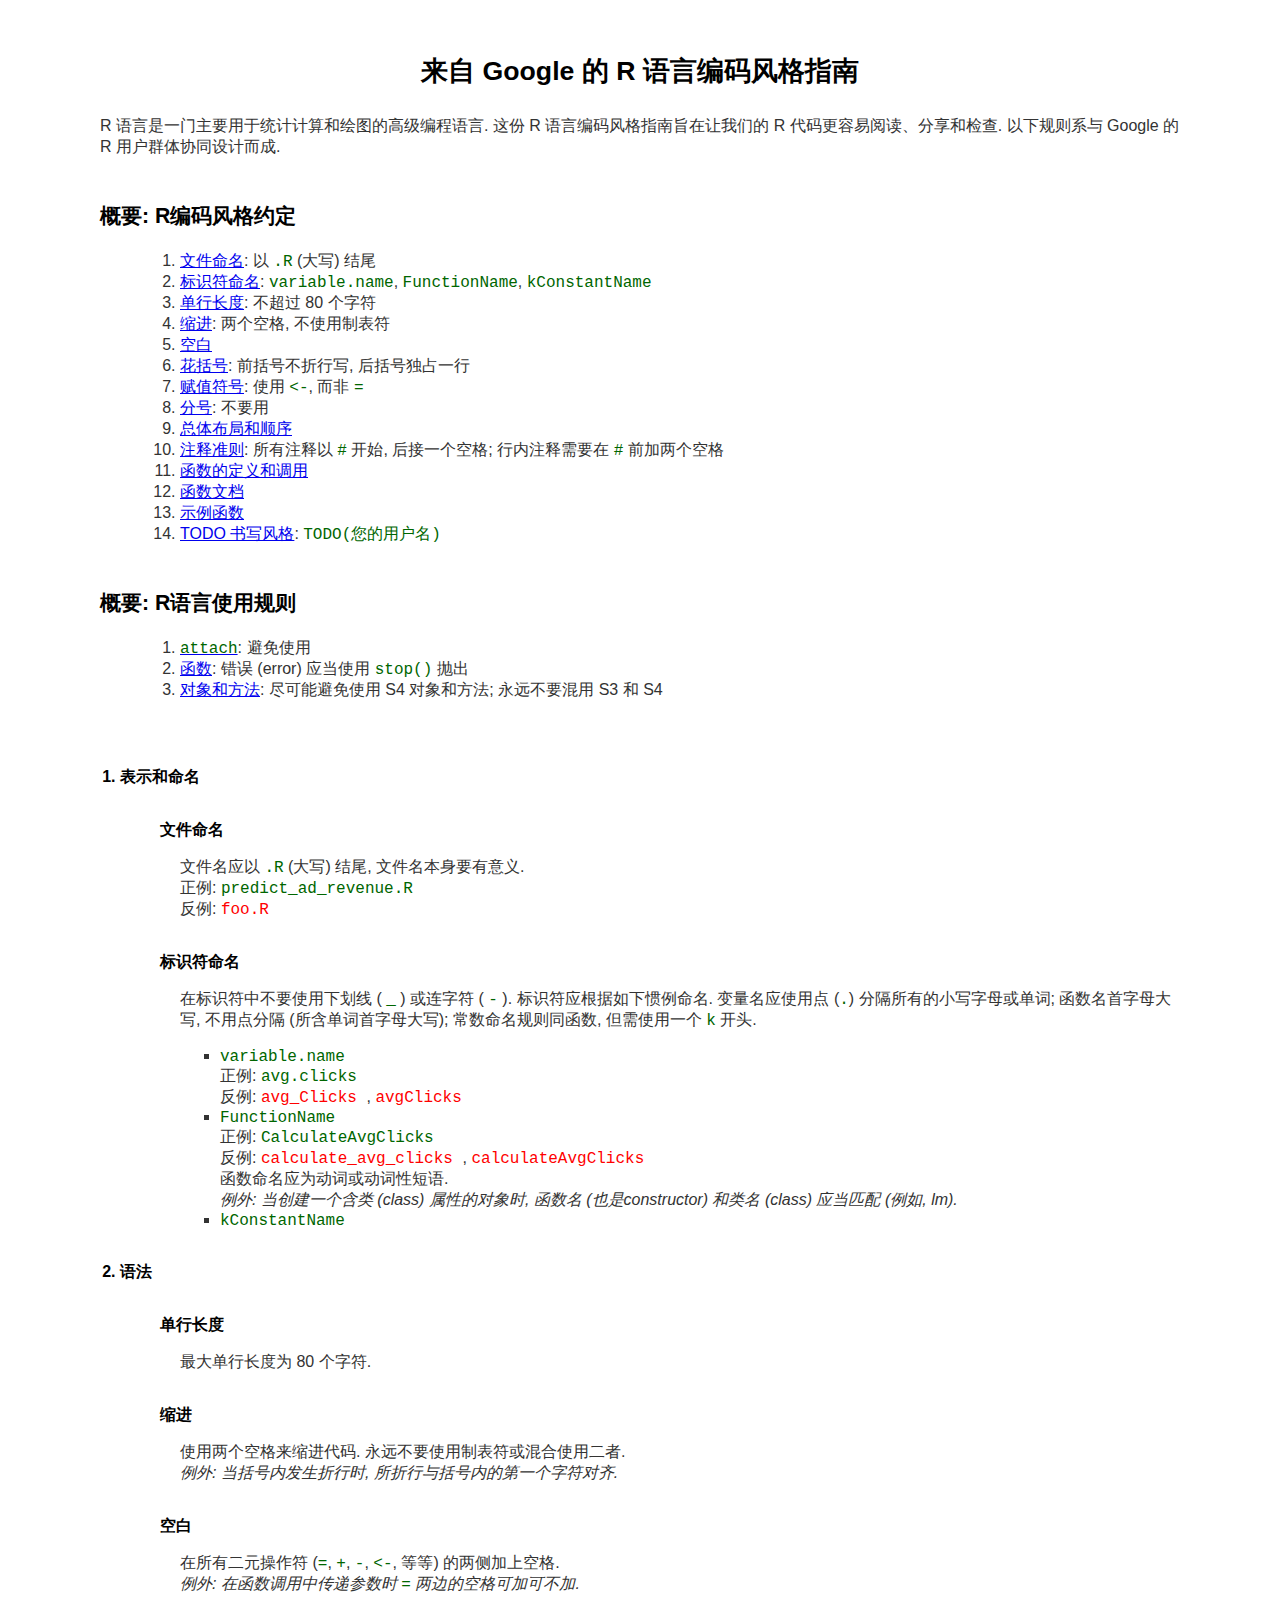
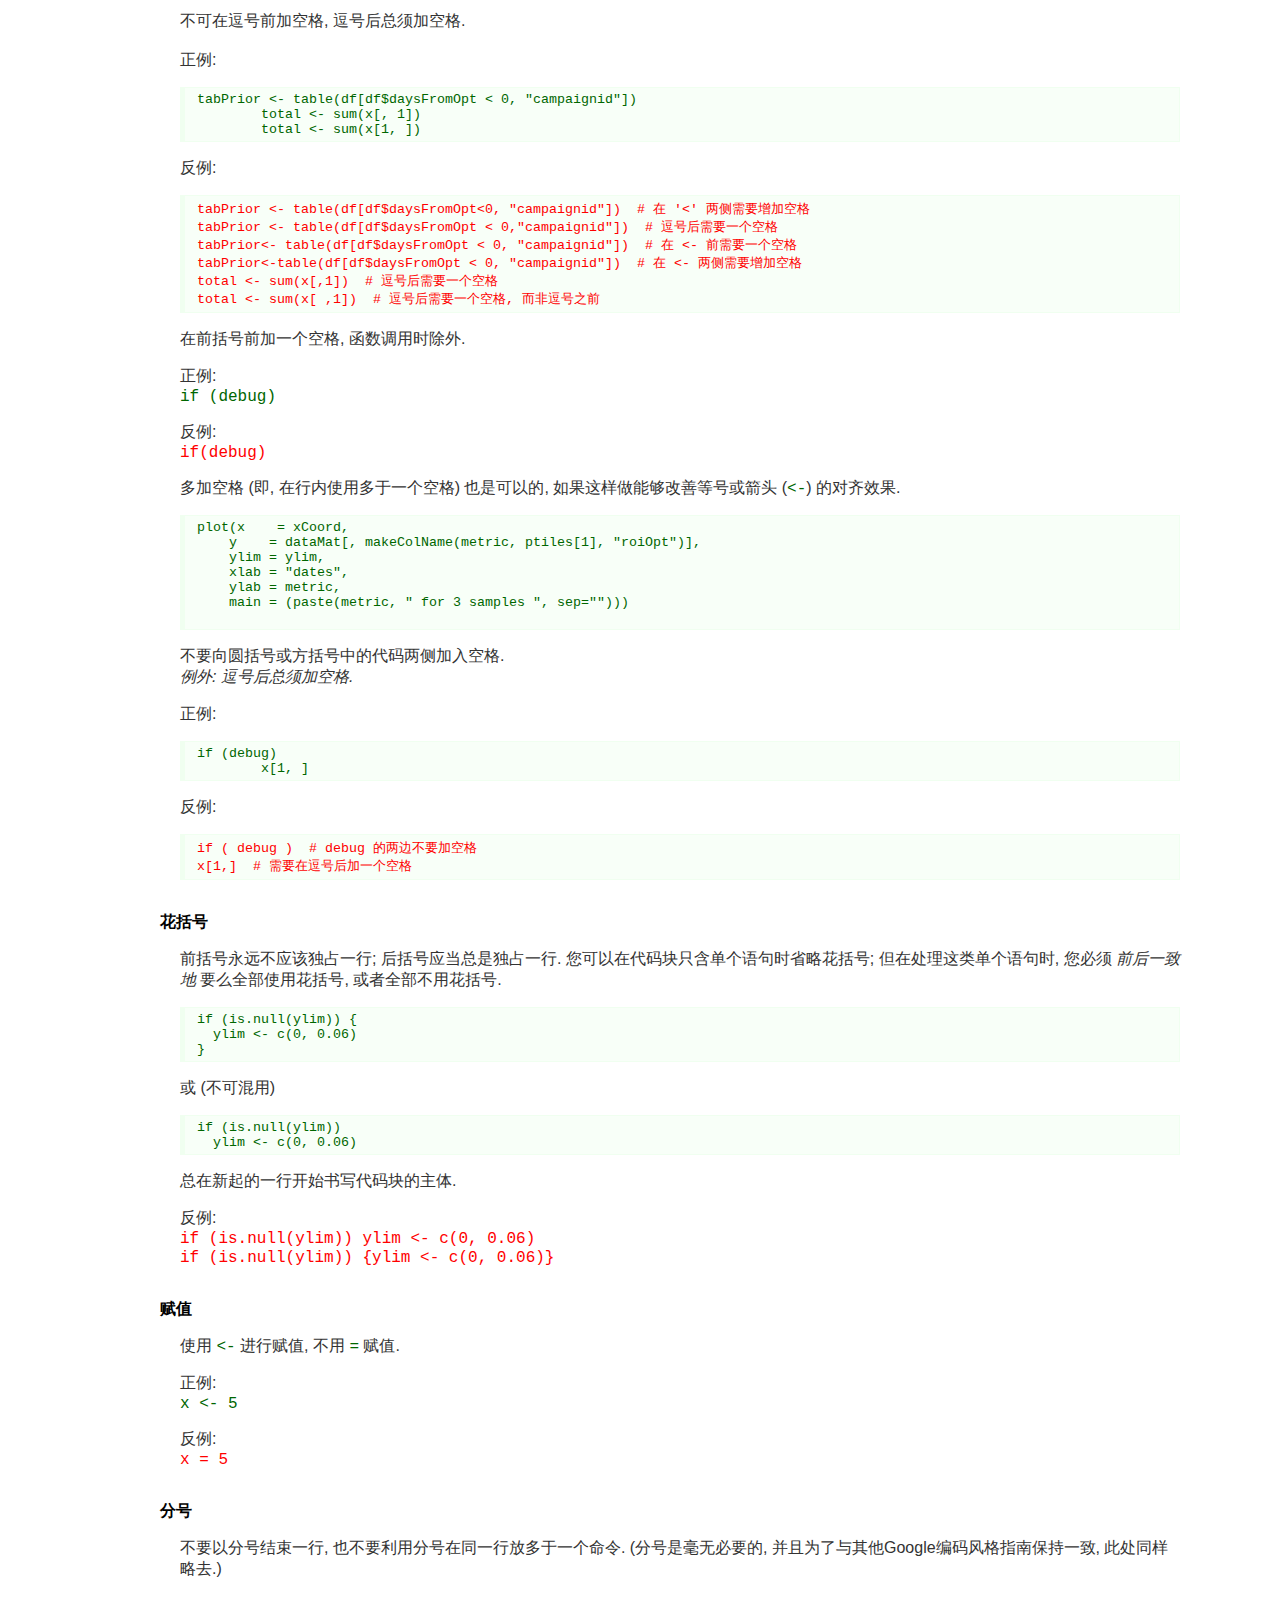
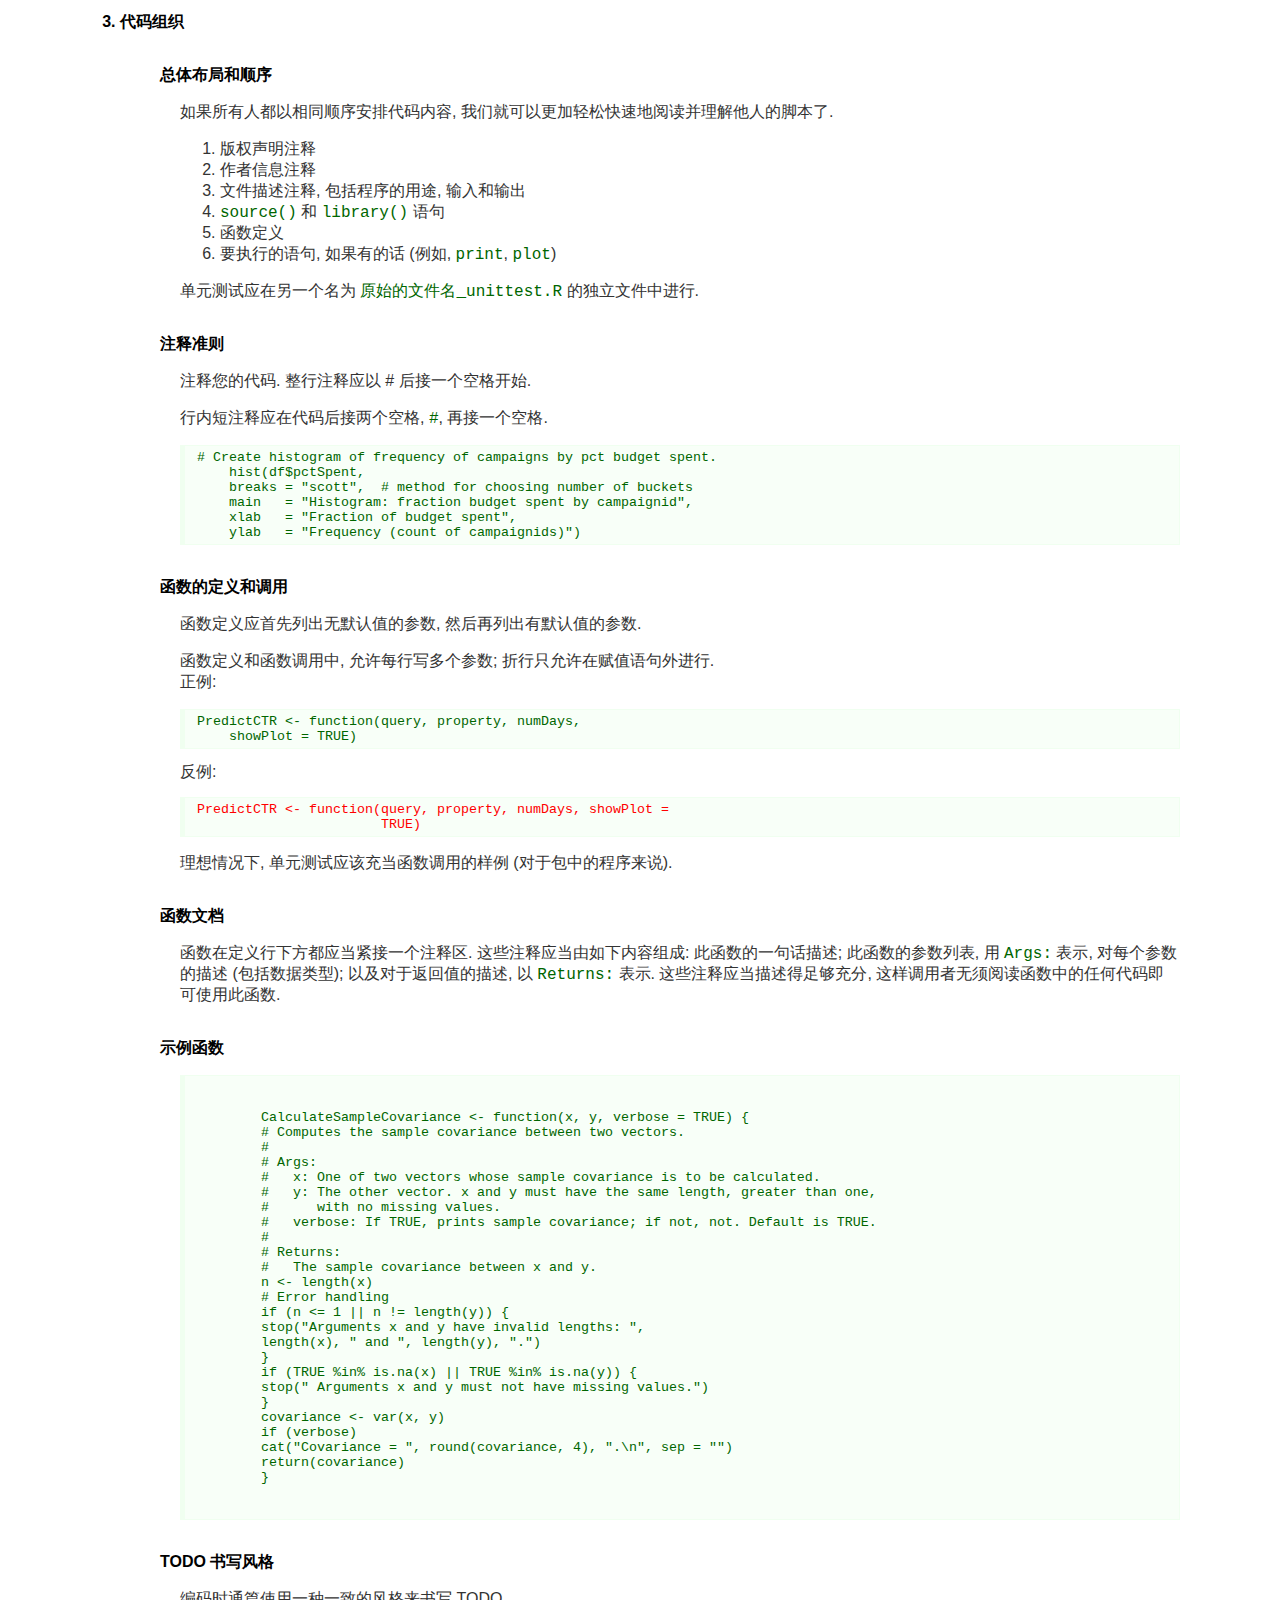
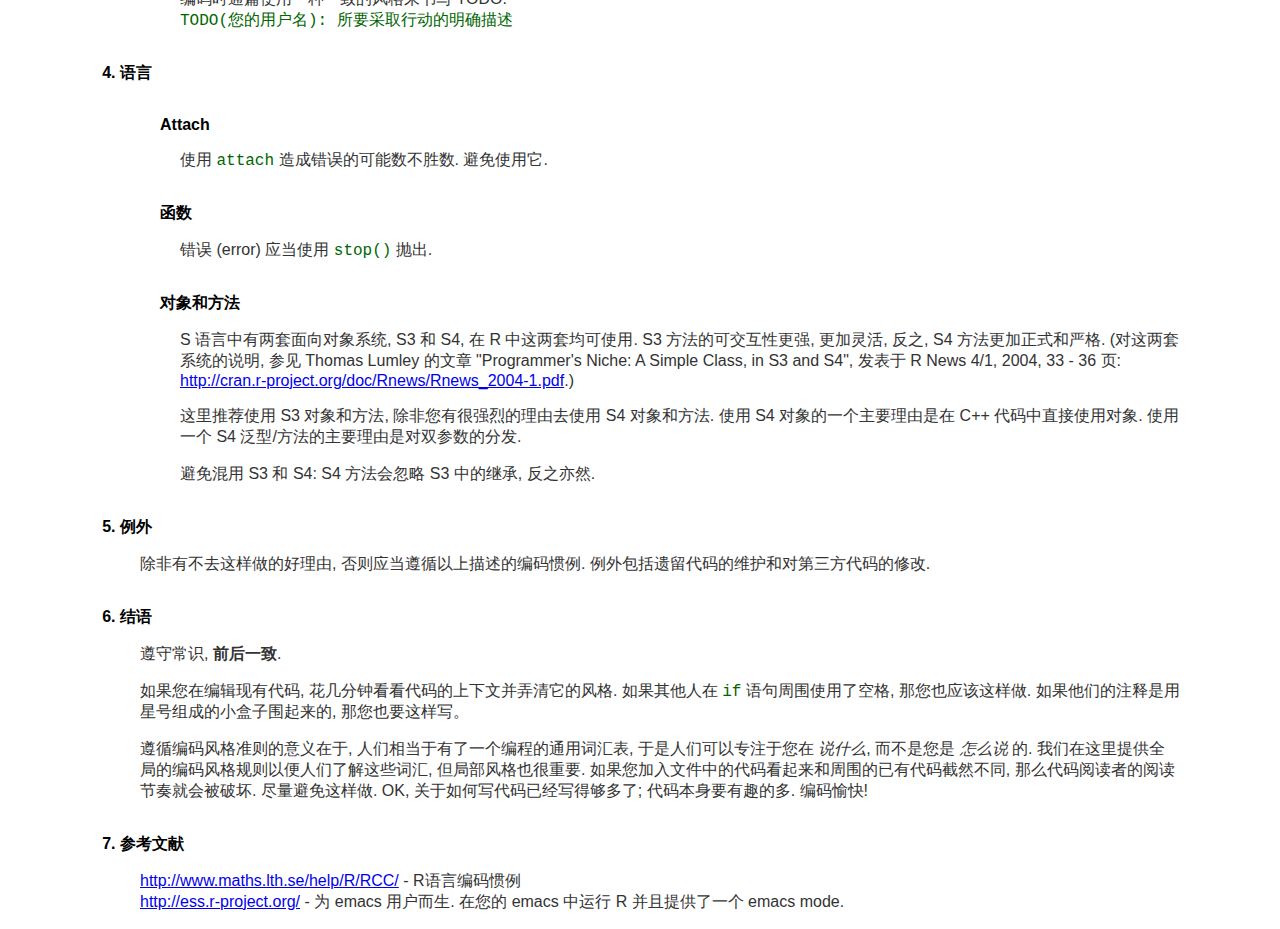
<file: Link/Rstyle/index.html>
<!DOCTYPE html>
<html>
<head>
    <meta charset="utf8">
    <meta http-equiv="content-type" content="text/html;charset=utf-8">
    <link rel="stylesheet" type="text/css" href="styleguide.css">
    <title>来自 Google 的 R 语言编码风格指南</title>
    <style type="text/css">
        ul.NoBullet {list-style-type: none}
    </style>
</head>

<body>

<!---------------------------------------------------------------------------->

<h1>来自 Google 的 R 语言编码风格指南</h1>

<p>
    R 语言是一门主要用于统计计算和绘图的高级编程语言.
    这份 R 语言编码风格指南旨在让我们的 R 代码更容易阅读、分享和检查.
    以下规则系与 Google 的 R 用户群体协同设计而成.
</p>

<!---------------------------------------------------------------------------->

<ul class="NoBullet">
    <h2><li>概要: R编码风格约定</li></h2>
    <ol>
        <li><a href=#filenames>文件命名</a>: 以 <code>.R</code> (大写) 结尾</li>
        <li><a href=#identifiers>标识符命名</a>: <code>variable.name</code>,
            <code>FunctionName</code>, <code>kConstantName</code></li>

        <li><a href=#linelength>单行长度</a>: 不超过 80 个字符</li>
        <li><a href=#indentation>缩进</a>: 两个空格, 不使用制表符</li>
        <li><a href=#spacing>空白</a></li>
        <li><a href=#curlybraces>花括号</a>: 前括号不折行写, 后括号独占一行</li>
        <li><a href=#assignment>赋值符号</a>: 使用 <code>&lt;-</code>, 而非
            <code>=</code></li>

        <li><a href=#semicolons>分号</a>: 不要用</li>
        <li><a href=#generallayout> 总体布局和顺序</a></li>
        <li><a href=#comments> 注释准则</a>: 所有注释以 <code>#</code> 开始,
            后接一个空格; 行内注释需要在 <code>#</code> 前加两个空格</li>

        <li><a href=#functiondefinition>函数的定义和调用</a></li>
        <li><a href=#functiondocumentation> 函数文档</a></li>
        <li><a href=#examplefunction> 示例函数</a></li>
        <li><a href=#todo> TODO 书写风格</a>: <code>TODO(您的用户名)</code></li>

    </ol>
    <h2><li>概要: R语言使用规则</li></h2>
    <ol>
        <li><a href=#attach> <code>attach</code></a>: 避免使用</li>
        <li><a href=#functionlanguage> 函数</a>:
            错误 (error) 应当使用 <code>stop()</code> 抛出</li>

        <li><a href=#object> 对象和方法</a>: 尽可能避免使用 S4 对象和方法;
            永远不要混用 S3 和 S4</li>
    </ol>
</ul>

<br>
<ol>
    <!---------------------------------------------------------------------------->

    <h3><li>表示和命名</li></h3>

    <ul class="NoBullet">
        <h4 id="filenames"><li>文件命名</li></h4>
        <p>
            文件名应以 <code>.R</code> (大写) 结尾, 文件名本身要有意义.
            <br> 正例: <code>predict_ad_revenue.R</code>
            <br> 反例: <code><span style="color:red">foo.R</span></code>

        </p>
        <h4 id="identifiers"><li>标识符命名</li></h4>
        <p>
            在标识符中不要使用下划线 ( <code>_</code> ) 或连字符
            ( <code>-</code> ).
            标识符应根据如下惯例命名.
            变量名应使用点 (<code>.</code>) 分隔所有的小写字母或单词;
            函数名首字母大写, 不用点分隔 (所含单词首字母大写);
            常数命名规则同函数, 但需使用一个 <code>k</code> 开头.
        </p>

        <ul>
            <li><code>variable.name </code>
                <br> 正例: <code>avg.clicks</code>
                <br> 反例: <code><span style="color:red">avg_Clicks
                </span></code>, <code><span style="color:red">avgClicks
                </span></code>

            </li>
            <li><code>FunctionName </code>
                <br> 正例: <code>CalculateAvgClicks</code>
                <br> 反例: <code><span style="color:red">calculate_avg_clicks
                </span></code>,
                <code><span style="color:red">calculateAvgClicks</span></code>

                <br> 函数命名应为动词或动词性短语.
                <br><em>例外: 当创建一个含类 (class) 属性的对象时,
                    函数名 (也是constructor) 和类名 (class) 应当匹配 (例如, lm).</em>
            <li><code>kConstantName </code></li>
        </ul>
    </ul>

    <!---------------------------------------------------------------------------->

    <h3><li>语法</li></h3>

    <ul class="NoBullet">
        <h4 id="linelength"><li>单行长度</li></h4>
        <p>
            最大单行长度为 80 个字符.
        </p>
        <h4 id="indentation"><li>缩进</li></h4>
        <p>
            使用两个空格来缩进代码. 永远不要使用制表符或混合使用二者.
            <br><em>例外: 当括号内发生折行时, 所折行与括号内的第一个字符对齐.</em>

        <p>
        <h4 id="spacing"><li>空白</li></h4>
        <p>
            在所有二元操作符 (<code>=</code>,
            <code>+</code>, <code>-</code>, <code>&lt;-</code>, 等等)
            的两侧加上空格.
            <br><em> 例外: 在函数调用中传递参数时 <code>=</code>
            两边的空格可加可不加.</em>

        </p>
        <p>
            不可在逗号前加空格, 逗号后总须加空格.
            <br><br> 正例:<pre><code>tabPrior &lt;- table(df[df$daysFromOpt &lt; 0, &quot;campaignid&quot;])
        total &lt;- sum(x[, 1])
        total &lt;- sum(x[1, ])</code></pre>

        </p>
        <p>
            反例:<pre><code><span style="color:red">tabPrior &lt;- table(df[df$daysFromOpt&lt;0, &quot;campaignid&quot;])  # 在 '<' 两侧需要增加空格
tabPrior &lt;- table(df[df$daysFromOpt &lt; 0,&quot;campaignid&quot;])  # 逗号后需要一个空格
tabPrior&lt;- table(df[df$daysFromOpt &lt; 0, &quot;campaignid&quot;])  # 在 &lt;- 前需要一个空格
tabPrior<-table(df[df$daysFromOpt &lt; 0, &quot;campaignid&quot;])  # 在 &lt;- 两侧需要增加空格
total &lt;- sum(x[,1])  # 逗号后需要一个空格
total &lt;- sum(x[ ,1])  # 逗号后需要一个空格, 而非逗号之前</span></code></pre>

        </p>
        <p>
            在前括号前加一个空格, 函数调用时除外.
        </p>
        <p>
            正例:
            <br><code>if (debug)</code>
        </p>
        <p>

            反例:
            <br><code><span style="color:red">if(debug)</span></code>
        </p>
        <p>
            多加空格 (即, 在行内使用多于一个空格) 也是可以的,
            如果这样做能够改善等号或箭头 (<code><-</code>) 的对齐效果.
        </p>
<pre><code>plot(x    = xCoord,
    y    = dataMat[, makeColName(metric, ptiles[1], &quot;roiOpt&quot;)],
    ylim = ylim,
    xlab = &quot;dates&quot;,
    ylab = metric,
    main = (paste(metric, &quot; for 3 samples &quot;, sep=&quot;&quot;)))

</pre></code>
        <p>
            不要向圆括号或方括号中的代码两侧加入空格.
            <br><em> 例外: 逗号后总须加空格.</em>
        </p>
        <p>
            正例: <pre><code>if (debug)
        x[1, ]</code></pre>
        </p>

        <p>
            反例:<pre><code><span style="color:red">if ( debug )  # debug 的两边不要加空格
x[1,]  # 需要在逗号后加一个空格 </span></code></pre>
        </p>
        <h4 id="curlybraces"><li>花括号</li></h4>
        <p>
            前括号永远不应该独占一行;
            后括号应当总是独占一行.
            您可以在代码块只含单个语句时省略花括号; 但在处理这类单个语句时,
            您必须 <em>前后一致地</em> 要么全部使用花括号, 或者全部不用花括号.
        </p>

        <code><pre>
if (is.null(ylim)) {
  ylim &lt;- c(0, 0.06)
}</pre></code>
        <p>
            或 (不可混用)
        </p>
        <code><pre>
if (is.null(ylim))
  ylim &lt;- c(0, 0.06)</pre></code>
        <p>

            总在新起的一行开始书写代码块的主体.
        </p>
        <p>
            反例:
            <br><code><span style="color:red"> if (is.null(ylim))
              ylim &lt;- c(0, 0.06)</span></code>
            <br><code><span style="color:red"> if (is.null(ylim))
              {ylim &lt;- c(0, 0.06)} </span></code>
        </p>

        <h4 id="assignment"><li>赋值</li></h4>
        <p>
            使用 <code>&lt;-</code> 进行赋值, 不用 <code>=</code> 赋值.
        </p>
        <p>
            正例:
            <br><code> x &lt;- 5 </code>

        </p>
        <p>
            反例:
            <br><code><span style="color:red"> x = 5</span></code>
        </p>
        <h4 id="semicolons"><li>分号</li></h4>
        <p>
            不要以分号结束一行, 也不要利用分号在同一行放多于一个命令. (分号是毫无必要的,
            并且为了与其他Google编码风格指南保持一致, 此处同样略去.)
        </p>

    </ul>

    <!---------------------------------------------------------------------------->

    <h3><li> 代码组织 </li></h3>
    <ul class="NoBullet">
        <h4 id="generallayout"><li>总体布局和顺序</li></h4>
        <p>
            如果所有人都以相同顺序安排代码内容,
            我们就可以更加轻松快速地阅读并理解他人的脚本了.
        </p>

        <ol>
            <li>版权声明注释
            <li>作者信息注释
            <li>文件描述注释, 包括程序的用途, 输入和输出
            <li><code>source()</code> 和 <code>library()</code> 语句
            <li>函数定义
            <li>要执行的语句, 如果有的话 (例如,
                <code> print</code>, <code>plot</code>)
        </ol>

        <p>
            单元测试应在另一个名为 <code>原始的文件名_unittest.R</code>
            的独立文件中进行.<p>
        <h4 id="comments"><li>注释准则</li></h4>
        <p>
            注释您的代码. 整行注释应以 # 后接一个空格开始.
        </p>

        <p>
            行内短注释应在代码后接两个空格, <code>#</code>, 再接一个空格.
        </p>
<pre><code># Create histogram of frequency of campaigns by pct budget spent.
    hist(df$pctSpent,
    breaks = &quot;scott&quot;,  # method for choosing number of buckets
    main   = &quot;Histogram: fraction budget spent by campaignid&quot;,
    xlab   = &quot;Fraction of budget spent&quot;,
    ylab   = &quot;Frequency (count of campaignids)&quot;)
</code></pre>

        <h4 id="functiondefinition"><li> 函数的定义和调用</li></h4>
        <p>
            函数定义应首先列出无默认值的参数, 然后再列出有默认值的参数.
        </p>
        <p>
            函数定义和函数调用中, 允许每行写多个参数;
            折行只允许在赋值语句外进行.
            <br>正例:
<pre><code>PredictCTR &lt;- function(query, property, numDays,
    showPlot = TRUE)
</code></pre>

        反例:
<pre><code><span style="color:red">PredictCTR &lt;- function(query, property, numDays, showPlot =
                       TRUE)
</span></code></pre>
        <p> 理想情况下, 单元测试应该充当函数调用的样例 (对于包中的程序来说).
        <h4 id="functiondocumentation"><li> 函数文档 </li></h4>
        <p> 函数在定义行下方都应当紧接一个注释区. 这些注释应当由如下内容组成:
            此函数的一句话描述; 此函数的参数列表, 用 <code>Args:</code> 表示,
            对每个参数的描述 (包括数据类型); 以及对于返回值的描述,
            以 <code>Returns:</code> 表示. 这些注释应当描述得足够充分,
            这样调用者无须阅读函数中的任何代码即可使用此函数.

        <h4 id="examplefunction"><li> 示例函数 </li></h4><pre><code>

        CalculateSampleCovariance &lt;- function(x, y, verbose = TRUE) {
        # Computes the sample covariance between two vectors.
        #
        # Args:
        #   x: One of two vectors whose sample covariance is to be calculated.
        #   y: The other vector. x and y must have the same length, greater than one,
        #      with no missing values.
        #   verbose: If TRUE, prints sample covariance; if not, not. Default is TRUE.
        #
        # Returns:
        #   The sample covariance between x and y.
        n &lt;- length(x)
        # Error handling
        if (n &lt;= 1 || n != length(y)) {
        stop(&quot;Arguments x and y have invalid lengths: &quot;,
        length(x), &quot; and &quot;, length(y), &quot;.&quot;)
        }
        if (TRUE %in% is.na(x) || TRUE %in% is.na(y)) {
        stop(&quot; Arguments x and y must not have missing values.&quot;)
        }
        covariance &lt;- var(x, y)
        if (verbose)
        cat(&quot;Covariance = &quot;, round(covariance, 4), &quot;.\n&quot;, sep = &quot;&quot;)
        return(covariance)
        }

    </code></pre>

        <h4 id="todo"><li> TODO 书写风格 </li></h4>
        <p> 编码时通篇使用一种一致的风格来书写 TODO.
            <br><CODE>TODO(您的用户名): 所要采取行动的明确描述</CODE>
    </ul>

    <!---------------------------------------------------------------------------->

    <h3><li> 语言 </li></h3>

    <ul class="NoBullet">
        <h4 id="attach"><li> Attach </li></h4>
        <p> 使用 <code>attach</code> 造成错误的可能数不胜数. 避免使用它.
        <h4 id="functionlanguage"><li>函数 </li></h4>
        <p> 错误 (error) 应当使用 <code>stop()</code> 抛出.
        <h4 id="object"><li>对象和方法</li></h4>

        <p>S 语言中有两套面向对象系统, S3 和 S4, 在 R 中这两套均可使用.
            S3 方法的可交互性更强, 更加灵活, 反之, S4 方法更加正式和严格.
            (对这两套系统的说明, 参见 Thomas Lumley 的文章
            "Programmer's Niche: A Simple
            Class, in S3 and S4", 发表于 R News 4/1, 2004, 33 - 36 页:
            <a href="http://cran.r-project.org/doc/Rnews/Rnews_2004-1.pdf">
                http://cran.r-project.org/doc/Rnews/Rnews_2004-1.pdf</a>.)
        <p>这里推荐使用 S3 对象和方法, 除非您有很强烈的理由去使用 S4 对象和方法.
            使用 S4 对象的一个主要理由是在 C++ 代码中直接使用对象. 使用一个 S4
            泛型/方法的主要理由是对双参数的分发.
        <p>避免混用 S3 和 S4: S4 方法会忽略 S3 中的继承, 反之亦然.
    </ul>


    <!---------------------------------------------------------------------------->

    <h3><li> 例外 </li></h3>

    除非有不去这样做的好理由, 否则应当遵循以上描述的编码惯例.
    例外包括遗留代码的维护和对第三方代码的修改.

    <!---------------------------------------------------------------------------->

    <h3><li> 结语 </li></h3>

    遵守常识, <strong>前后一致</strong>.
    <p>
        如果您在编辑现有代码, 花几分钟看看代码的上下文并弄清它的风格.
        如果其他人在 <code>if</code> 语句周围使用了空格, 那您也应该这样做.
        如果他们的注释是用星号组成的小盒子围起来的, 那您也要这样写。
    <p>

        遵循编码风格准则的意义在于, 人们相当于有了一个编程的通用词汇表,
        于是人们可以专注于您在 <em>说什么</em>, 而不是您是 <em>怎么说</em> 的.
        我们在这里提供全局的编码风格规则以便人们了解这些词汇, 但局部风格也很重要.
        如果您加入文件中的代码看起来和周围的已有代码截然不同,
        那么代码阅读者的阅读节奏就会被破坏. 尽量避免这样做.

        OK, 关于如何写代码已经写得够多了; 代码本身要有趣的多. 编码愉快!

        <!---------------------------------------------------------------------------->

    <h3><li> 参考文献 </li></h3>

    <a href="http://www.maths.lth.se/help/R/RCC/">
        http://www.maths.lth.se/help/R/RCC/</a> - R语言编码惯例
    <br>
    <a href="http://ess.r-project.org/">http://ess.r-project.org/</a> - 为
    emacs 用户而生. 在您的 emacs 中运行 R 并且提供了一个 emacs mode.

</ol>

<!---------------------------------------------------------------------------->

</body>

</html>
</file>
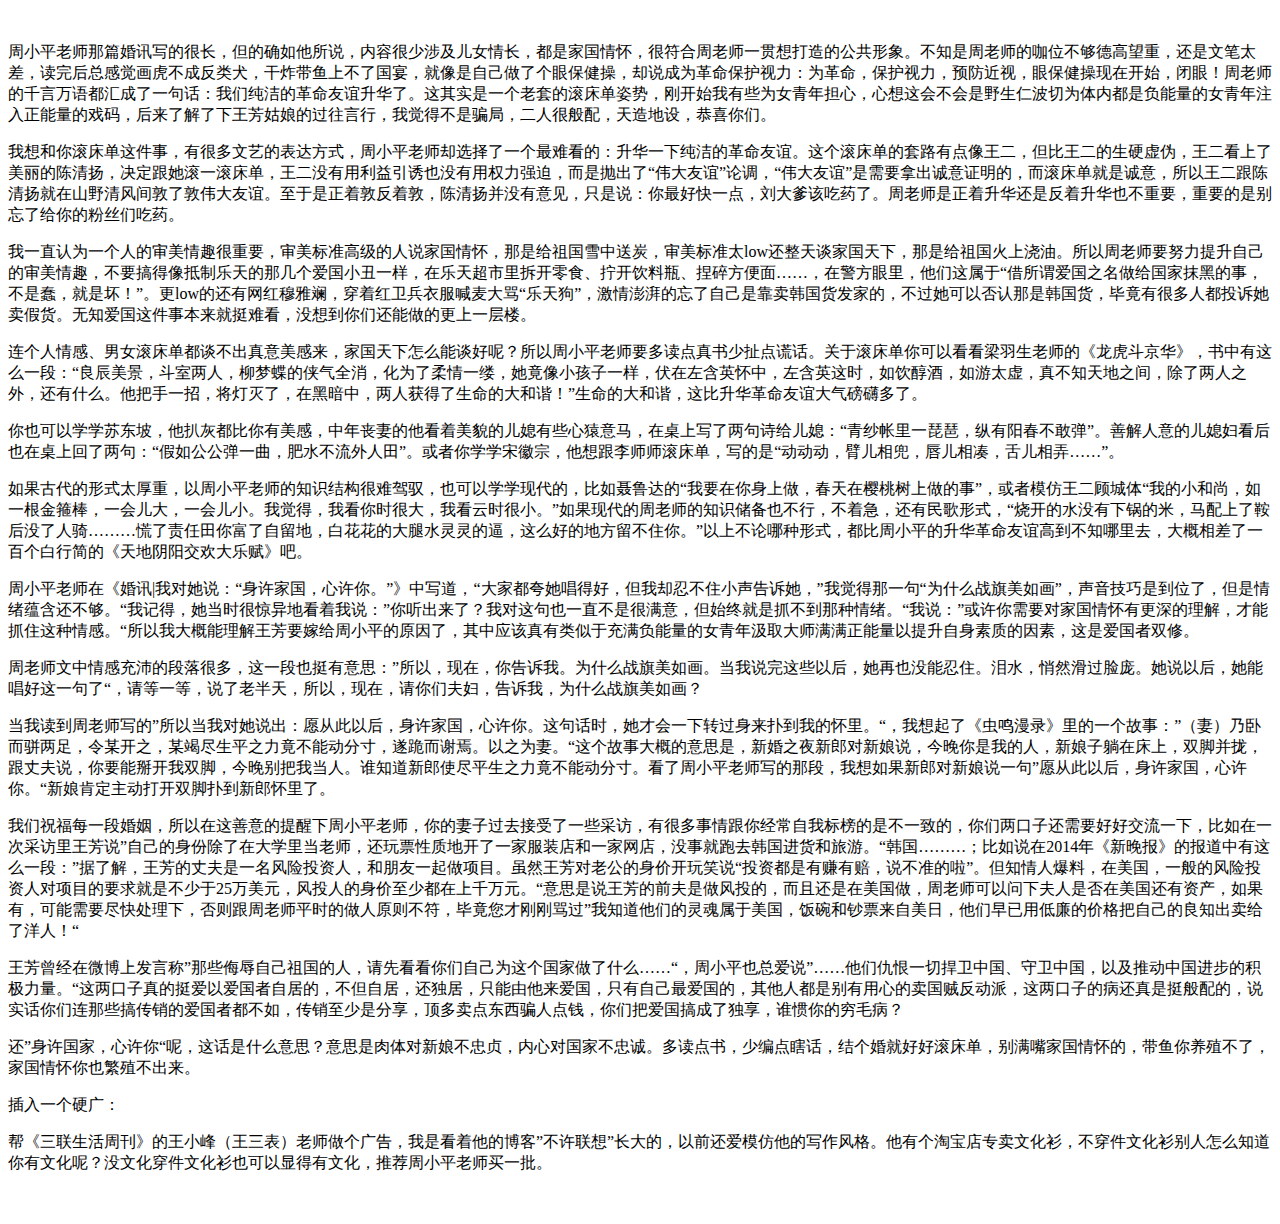
<file: documents/wangwusi.html>
<html>
  <head>
    <title>O</title>
  </head>
  <body>
<title>王五四：让纯洁的革命友谊再升华一下</title>
<br/>
<p>	周小平老师那篇婚讯写的很长，但的确如他所说，内容很少涉及儿女情长，都是家国情怀，很符合周老师一贯想打造的公共形象。不知是周老师的咖位不够德高望重，还是文笔太差，读完后总感觉画虎不成反类犬，干炸带鱼上不了国宴，就像是自己做了个眼保健操，却说成为革命保护视力：为革命，保护视力，预防近视，眼保健操现在开始，闭眼！周老师的千言万语都汇成了一句话：我们纯洁的革命友谊升华了。这其实是一个老套的滚床单姿势，刚开始我有些为女青年担心，心想这会不会是野生仁波切为体内都是负能量的女青年注入正能量的戏码，后来了解了下王芳姑娘的过往言行，我觉得不是骗局，二人很般配，天造地设，恭喜你们。</p>
<p>	我想和你滚床单这件事，有很多文艺的表达方式，周小平老师却选择了一个最难看的：升华一下纯洁的革命友谊。这个滚床单的套路有点像王二，但比王二的生硬虚伪，王二看上了美丽的陈清扬，决定跟她滚一滚床单，王二没有用利益引诱也没有用权力强迫，而是抛出了‌‌“伟大友谊‌‌”论调，‌‌“伟大友谊‌‌”是需要拿出诚意证明的，而滚床单就是诚意，所以王二跟陈清扬就在山野清风间敦了敦伟大友谊。至于是正着敦反着敦，陈清扬并没有意见，只是说：你最好快一点，刘大爹该吃药了。周老师是正着升华还是反着升华也不重要，重要的是别忘了给你的粉丝们吃药。</p>
<p>	我一直认为一个人的审美情趣很重要，审美标准高级的人说家国情怀，那是给祖国雪中送炭，审美标准太low还整天谈家国天下，那是给祖国火上浇油。所以周老师要努力提升自己的审美情趣，不要搞得像抵制乐天的那几个爱国小丑一样，在乐天超市里拆开零食、拧开饮料瓶、捏碎方便面……，在警方眼里，他们这属于‌‌“借所谓爱国之名做给国家抹黑的事，不是蠢，就是坏！‌‌”。更low的还有网红穆雅斓，穿着红卫兵衣服喊麦大骂‌‌“乐天狗‌‌”，激情澎湃的忘了自己是靠卖韩国货发家的，不过她可以否认那是韩国货，毕竟有很多人都投诉她卖假货。无知爱国这件事本来就挺难看，没想到你们还能做的更上一层楼。</p>
<p>	连个人情感、男女滚床单都谈不出真意美感来，家国天下怎么能谈好呢？所以周小平老师要多读点真书少扯点谎话。关于滚床单你可以看看梁羽生老师的《龙虎斗京华》，书中有这么一段：‌‌“良辰美景，斗室两人，柳梦蝶的侠气全消，化为了柔情一缕，她竟像小孩子一样，伏在左含英怀中，左含英这时，如饮醇酒，如游太虚，真不知天地之间，除了两人之外，还有什么。他把手一招，将灯灭了，在黑暗中，两人获得了生命的大和谐！‌‌”生命的大和谐，这比升华革命友谊大气磅礴多了。</p>
<p>	你也可以学学苏东坡，他扒灰都比你有美感，中年丧妻的他看着美貌的儿媳有些心猿意马，在桌上写了两句诗给儿媳：‌‌“青纱帐里一琵琶，纵有阳春不敢弹‌‌”。善解人意的儿媳妇看后也在桌上回了两句：‌‌“假如公公弹一曲，肥水不流外人田‌‌”。或者你学学宋徽宗，他想跟李师师滚床单，写的是‌‌“动动动，臂儿相兜，唇儿相凑，舌儿相弄……‌‌”。</p>
<p>	如果古代的形式太厚重，以周小平老师的知识结构很难驾驭，也可以学学现代的，比如聂鲁达的‌‌“我要在你身上做，春天在樱桃树上做的事‌‌”，或者模仿王二顾城体‌‌“我的小和尚，如一根金箍棒，一会儿大，一会儿小。我觉得，我看你时很大，我看云时很小。‌‌”如果现代的周老师的知识储备也不行，不着急，还有民歌形式，‌‌“烧开的水没有下锅的米，马配上了鞍后没了人骑………慌了责任田你富了自留地，白花花的大腿水灵灵的逼，这么好的地方留不住你。‌‌”以上不论哪种形式，都比周小平的升华革命友谊高到不知哪里去，大概相差了一百个白行简的《天地阴阳交欢大乐赋》吧。</p>
<p>	周小平老师在《婚讯|我对她说：‌‌“身许家国，心许你。‌‌”》中写道，‌‌“大家都夸她唱得好，但我却忍不住小声告诉她，‌‌”我觉得那一句‌‌“为什么战旗美如画‌‌”，声音技巧是到位了，但是情绪蕴含还不够。‌‌“我记得，她当时很惊异地看着我说：‌‌”你听出来了？我对这句也一直不是很满意，但始终就是抓不到那种情绪。‌‌“我说：‌‌”或许你需要对家国情怀有更深的理解，才能抓住这种情感。‌‌“所以我大概能理解王芳要嫁给周小平的原因了，其中应该真有类似于充满负能量的女青年汲取大师满满正能量以提升自身素质的因素，这是爱国者双修。</p>
<p>	周老师文中情感充沛的段落很多，这一段也挺有意思：‌‌”所以，现在，你告诉我。为什么战旗美如画。当我说完这些以后，她再也没能忍住。泪水，悄然滑过脸庞。她说以后，她能唱好这一句了‌‌“，请等一等，说了老半天，所以，现在，请你们夫妇，告诉我，为什么战旗美如画？</p>
<p>	当我读到周老师写的‌‌”所以当我对她说出：愿从此以后，身许家国，心许你。这句话时，她才会一下转过身来扑到我的怀里。‌‌“，我想起了《虫鸣漫录》里的一个故事：‌‌”（妻）乃卧而骈两足，令某开之，某竭尽生平之力竟不能动分寸，遂跪而谢焉。以之为妻。‌‌“这个故事大概的意思是，新婚之夜新郎对新娘说，今晚你是我的人，新娘子躺在床上，双脚并拢，跟丈夫说，你要能掰开我双脚，今晚别把我当人。谁知道新郎使尽平生之力竟不能动分寸。看了周小平老师写的那段，我想如果新郎对新娘说一句‌‌”愿从此以后，身许家国，心许你。‌‌“新娘肯定主动打开双脚扑到新郎怀里了。</p>
<p>	我们祝福每一段婚姻，所以在这善意的提醒下周小平老师，你的妻子过去接受了一些采访，有很多事情跟你经常自我标榜的是不一致的，你们两口子还需要好好交流一下，比如在一次采访里王芳说‌‌”自己的身份除了在大学里当老师，还玩票性质地开了一家服装店和一家网店，没事就跑去韩国进货和旅游。‌‌“韩国………；比如说在2014年《新晚报》的报道中有这么一段：‌‌”据了解，王芳的丈夫是一名风险投资人，和朋友一起做项目。虽然王芳对老公的身价开玩笑说‌‌“投资都是有赚有赔，说不准的啦‌‌”。但知情人爆料，在美国，一般的风险投资人对项目的要求就是不少于25万美元，风投人的身价至少都在上千万元。‌‌“意思是说王芳的前夫是做风投的，而且还是在美国做，周老师可以问下夫人是否在美国还有资产，如果有，可能需要尽快处理下，否则跟周老师平时的做人原则不符，毕竟您才刚刚骂过‌‌”我知道他们的灵魂属于美国，饭碗和钞票来自美日，他们早已用低廉的价格把自己的良知出卖给了洋人！‌‌“</p>
<p>	王芳曾经在微博上发言称‌‌”那些侮辱自己祖国的人，请先看看你们自己为这个国家做了什么……‌‌“，周小平也总爱说‌‌”……他们仇恨一切捍卫中国、守卫中国，以及推动中国进步的积极力量。‌‌“这两口子真的挺爱以爱国者自居的，不但自居，还独居，只能由他来爱国，只有自己最爱国的，其他人都是别有用心的卖国贼反动派，这两口子的病还真是挺般配的，说实话你们连那些搞传销的爱国者都不如，传销至少是分享，顶多卖点东西骗人点钱，你们把爱国搞成了独享，谁惯你的穷毛病？</p>
<p>	还‌‌”身许国家，心许你‌‌“呢，这话是什么意思？意思是肉体对新娘不忠贞，内心对国家不忠诚。多读点书，少编点瞎话，结个婚就好好滚床单，别满嘴家国情怀的，带鱼你养殖不了，家国情怀你也繁殖不出来。</p>
<p>	插入一个硬广：</p>
<p>	帮《三联生活周刊》的王小峰（王三表）老师做个广告，我是看着他的博客‌‌”不许联想‌”长大的，以前还爱模仿他的写作风格。他有个淘宝店专卖文化衫，不穿件文化衫别人怎么知道你有文化呢？没文化穿件文化衫也可以显得有文化，推荐周小平老师买一批。</p>
<p>	 </p>
</body>
</html>
</file>
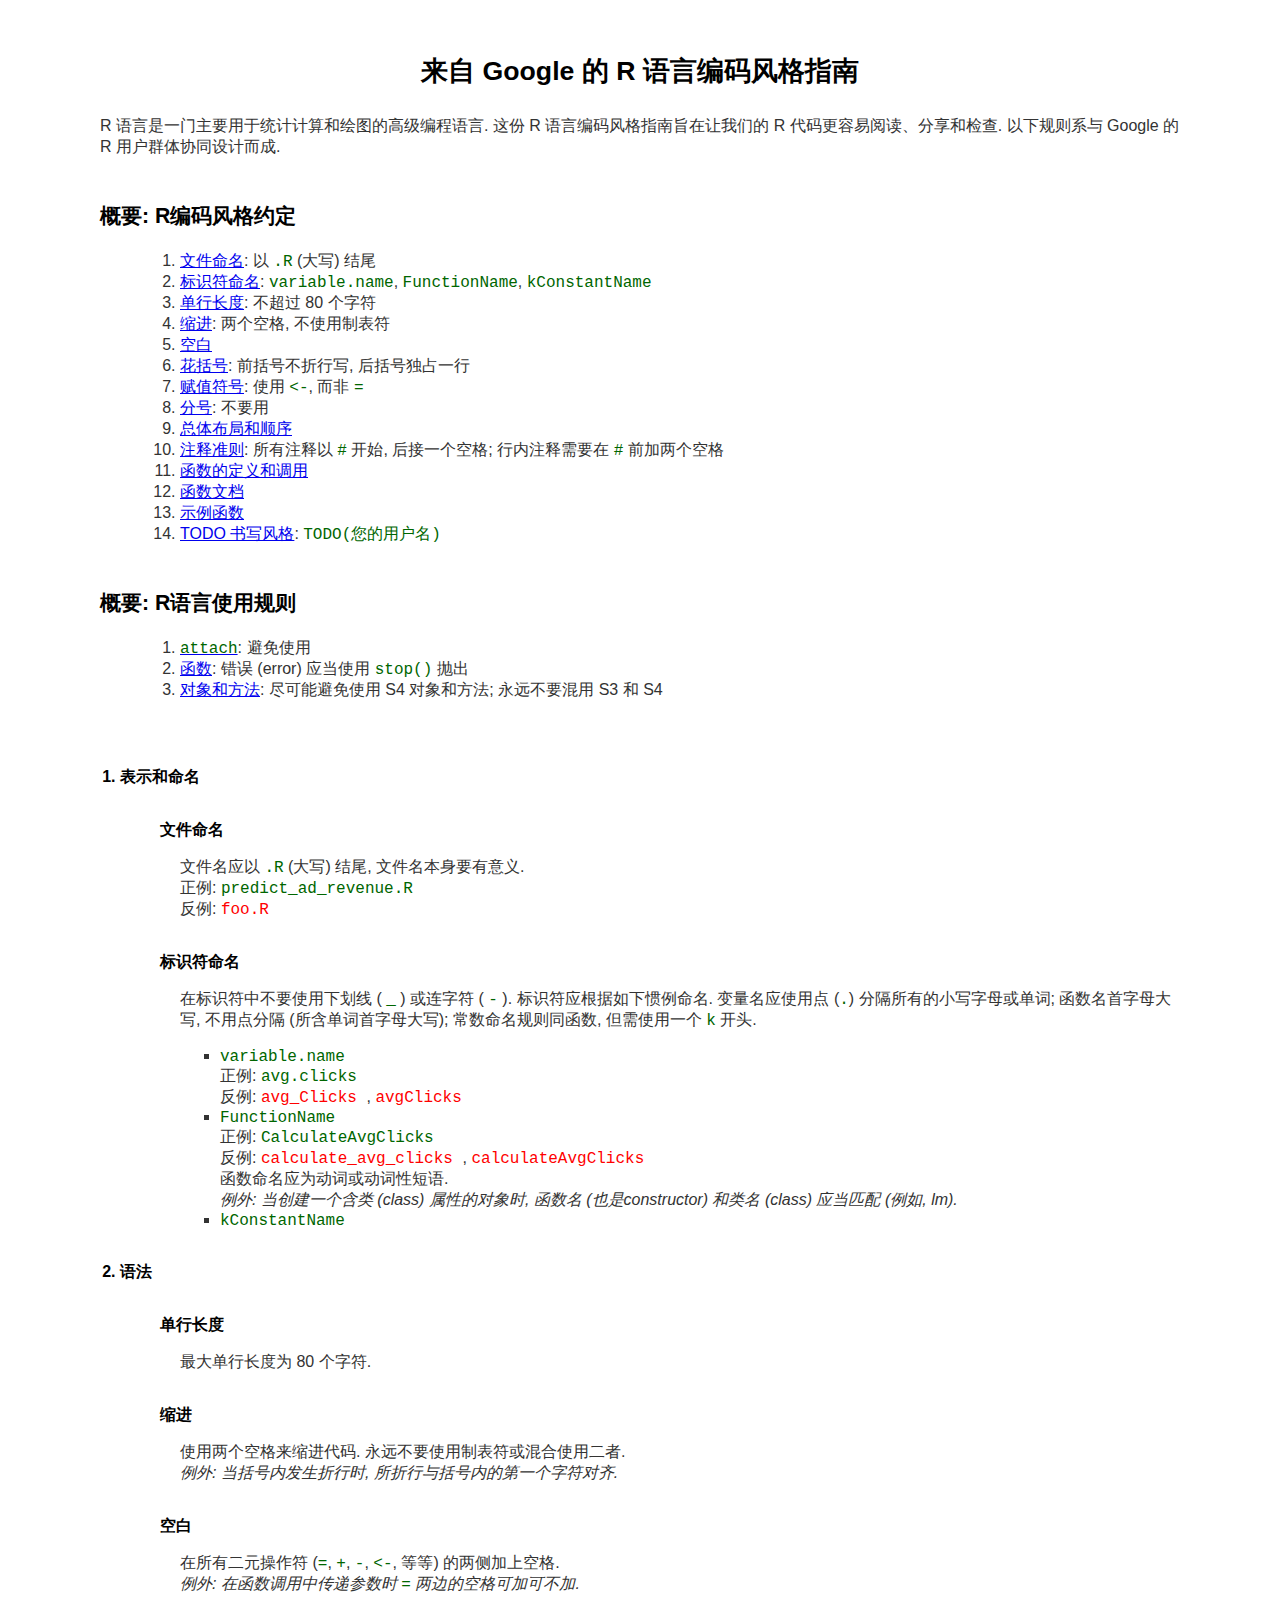
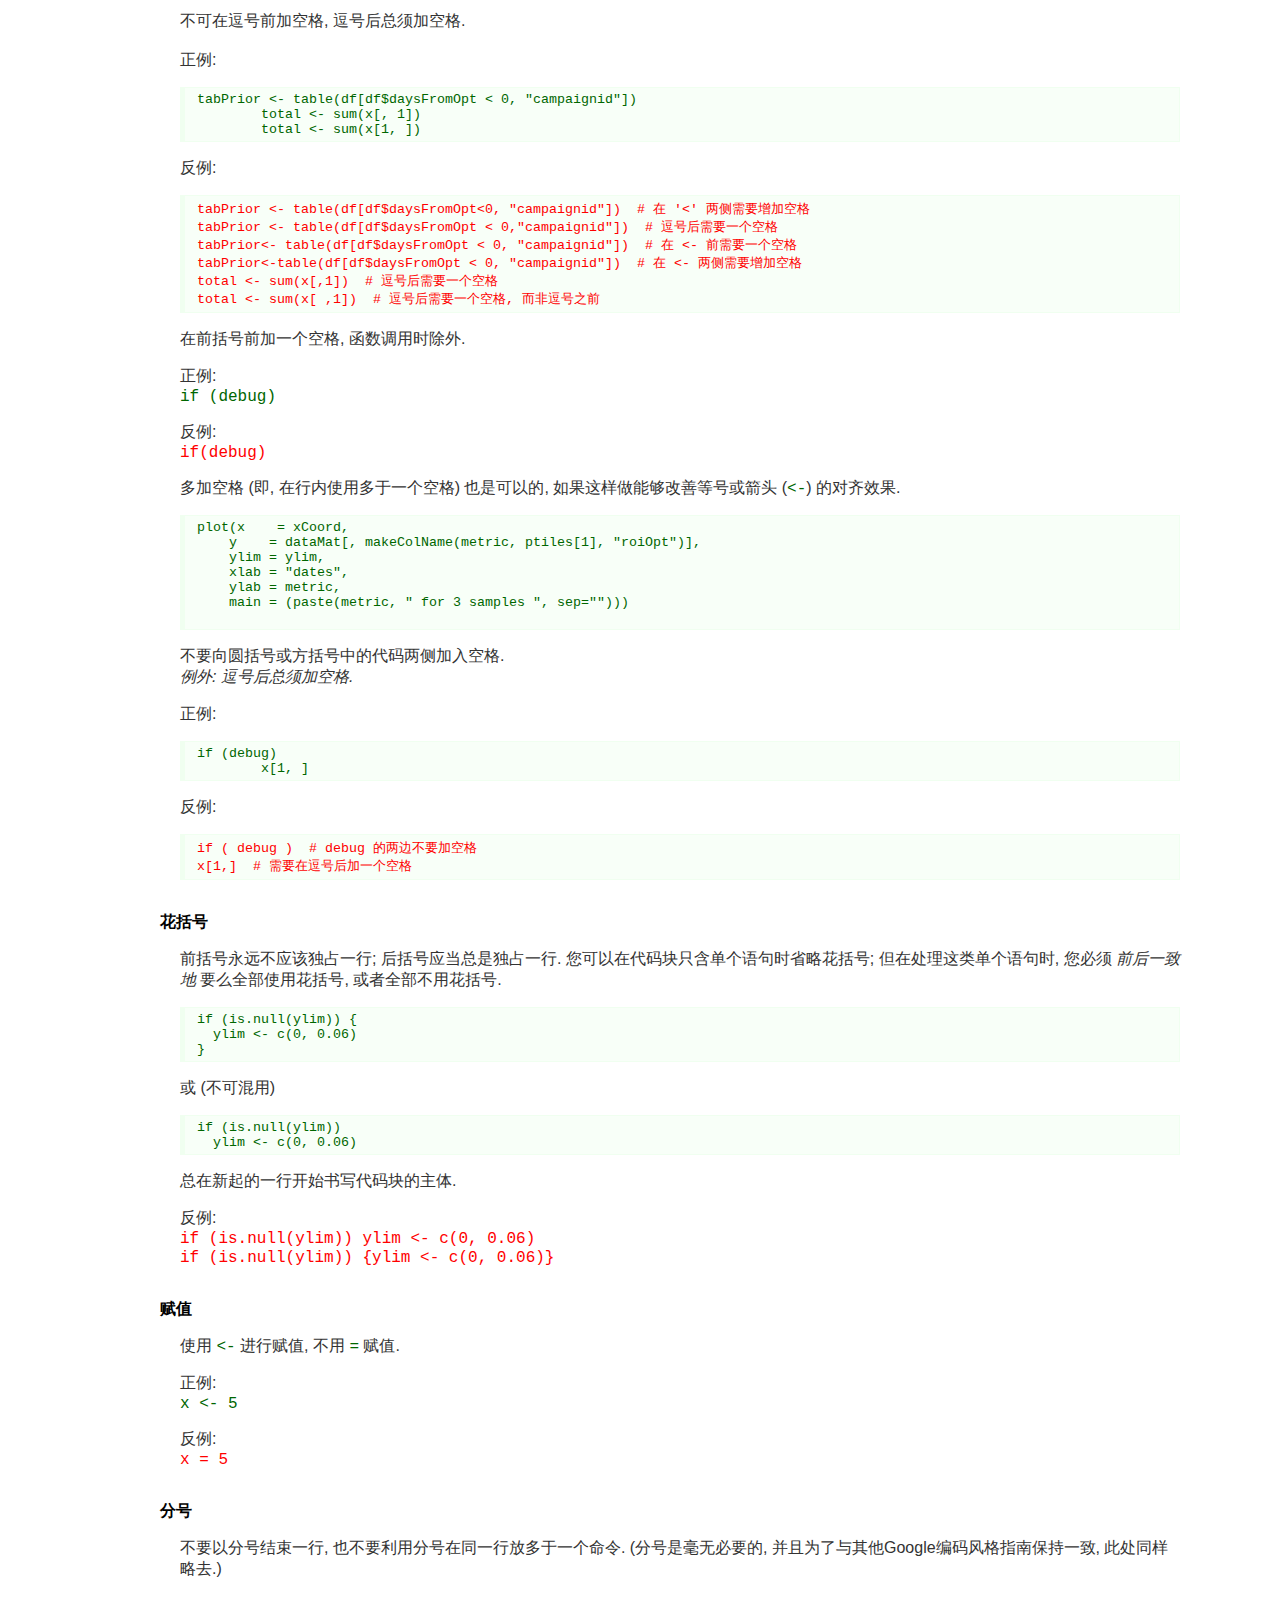
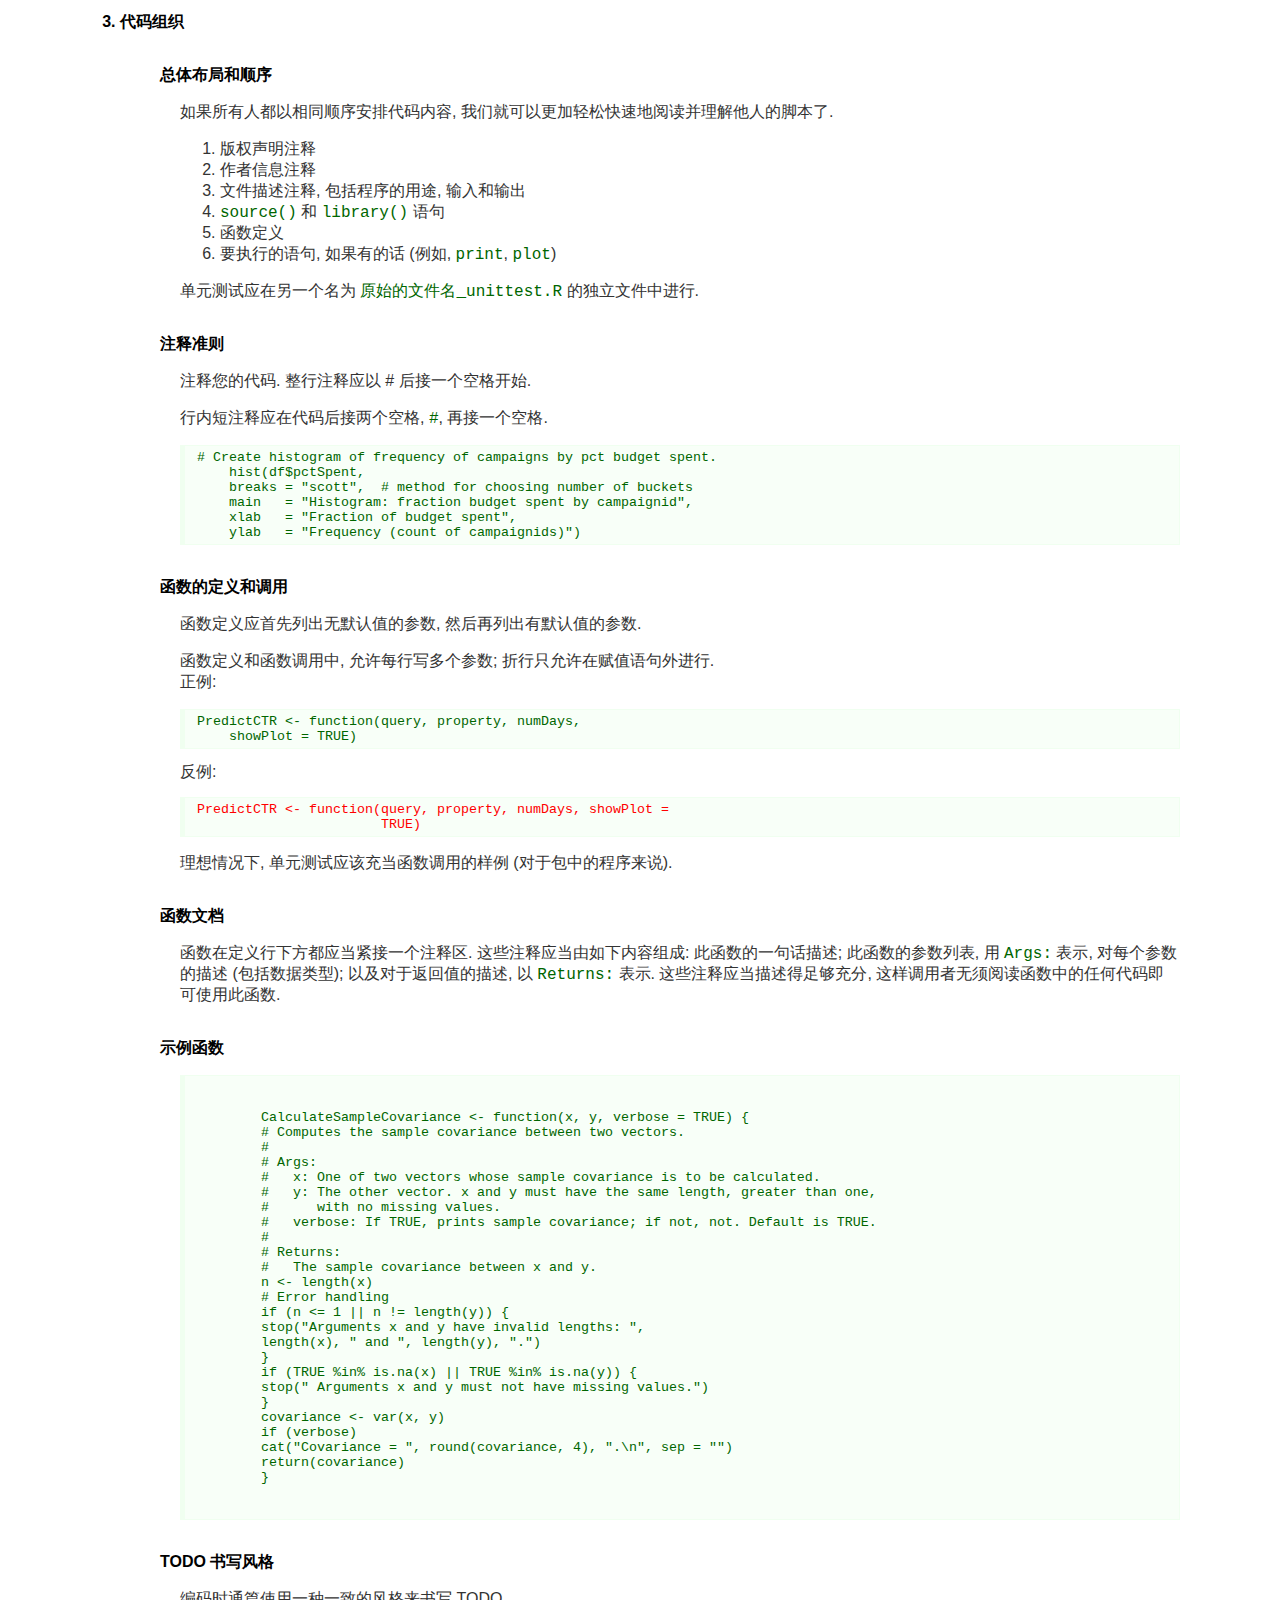
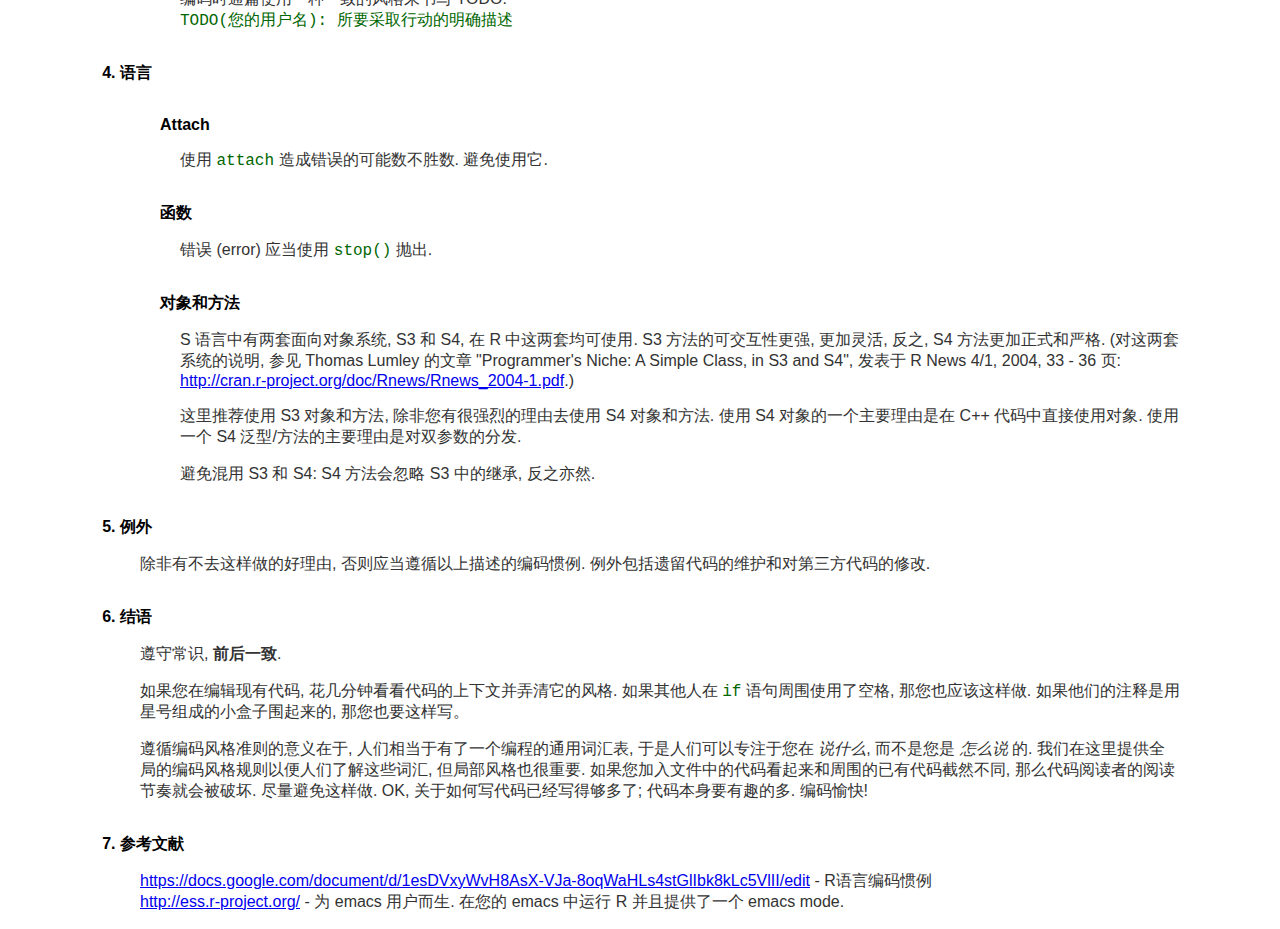
<file: Link/Rstyle/Rstyle_guide.html>
<!DOCTYPE html>
<html>
<head>
    <meta charset="utf8">
    <meta http-equiv="content-type" content="text/html;charset=utf-8">
    <link rel="stylesheet" type="text/css" href="styleguide.css">
    <title>来自 Google 的 R 语言编码风格指南</title>
    <style type="text/css">
        ul.NoBullet {list-style-type: none}
    </style>
</head>

<body>

<!---------------------------------------------------------------------------->

<h1>来自 Google 的 R 语言编码风格指南</h1>

<p>
    R 语言是一门主要用于统计计算和绘图的高级编程语言.
    这份 R 语言编码风格指南旨在让我们的 R 代码更容易阅读、分享和检查.
    以下规则系与 Google 的 R 用户群体协同设计而成.
</p>

<!---------------------------------------------------------------------------->

<ul class="NoBullet">
    <h2><li>概要: R编码风格约定</li></h2>
    <ol>
        <li><a href=#filenames>文件命名</a>: 以 <code>.R</code> (大写) 结尾</li>
        <li><a href=#identifiers>标识符命名</a>: <code>variable.name</code>,
            <code>FunctionName</code>, <code>kConstantName</code></li>

        <li><a href=#linelength>单行长度</a>: 不超过 80 个字符</li>
        <li><a href=#indentation>缩进</a>: 两个空格, 不使用制表符</li>
        <li><a href=#spacing>空白</a></li>
        <li><a href=#curlybraces>花括号</a>: 前括号不折行写, 后括号独占一行</li>
        <li><a href=#assignment>赋值符号</a>: 使用 <code>&lt;-</code>, 而非
            <code>=</code></li>

        <li><a href=#semicolons>分号</a>: 不要用</li>
        <li><a href=#generallayout> 总体布局和顺序</a></li>
        <li><a href=#comments> 注释准则</a>: 所有注释以 <code>#</code> 开始,
            后接一个空格; 行内注释需要在 <code>#</code> 前加两个空格</li>

        <li><a href=#functiondefinition>函数的定义和调用</a></li>
        <li><a href=#functiondocumentation> 函数文档</a></li>
        <li><a href=#examplefunction> 示例函数</a></li>
        <li><a href=#todo> TODO 书写风格</a>: <code>TODO(您的用户名)</code></li>

    </ol>
    <h2><li>概要: R语言使用规则</li></h2>
    <ol>
        <li><a href=#attach> <code>attach</code></a>: 避免使用</li>
        <li><a href=#functionlanguage> 函数</a>:
            错误 (error) 应当使用 <code>stop()</code> 抛出</li>

        <li><a href=#object> 对象和方法</a>: 尽可能避免使用 S4 对象和方法;
            永远不要混用 S3 和 S4</li>
    </ol>
</ul>

<br>
<ol>
    <!---------------------------------------------------------------------------->

    <h3><li>表示和命名</li></h3>

    <ul class="NoBullet">
        <h4 id="filenames"><li>文件命名</li></h4>
        <p>
            文件名应以 <code>.R</code> (大写) 结尾, 文件名本身要有意义.
            <br> 正例: <code>predict_ad_revenue.R</code>
            <br> 反例: <code><span style="color:red">foo.R</span></code>

        </p>
        <h4 id="identifiers"><li>标识符命名</li></h4>
        <p>
            在标识符中不要使用下划线 ( <code>_</code> ) 或连字符
            ( <code>-</code> ).
            标识符应根据如下惯例命名.
            变量名应使用点 (<code>.</code>) 分隔所有的小写字母或单词;
            函数名首字母大写, 不用点分隔 (所含单词首字母大写);
            常数命名规则同函数, 但需使用一个 <code>k</code> 开头.
        </p>

        <ul>
            <li><code>variable.name </code>
                <br> 正例: <code>avg.clicks</code>
                <br> 反例: <code><span style="color:red">avg_Clicks
                </span></code>, <code><span style="color:red">avgClicks
                </span></code>

            </li>
            <li><code>FunctionName </code>
                <br> 正例: <code>CalculateAvgClicks</code>
                <br> 反例: <code><span style="color:red">calculate_avg_clicks
                </span></code>,
                <code><span style="color:red">calculateAvgClicks</span></code>

                <br> 函数命名应为动词或动词性短语.
                <br><em>例外: 当创建一个含类 (class) 属性的对象时,
                    函数名 (也是constructor) 和类名 (class) 应当匹配 (例如, lm).</em>
            <li><code>kConstantName </code></li>
        </ul>
    </ul>

    <!---------------------------------------------------------------------------->

    <h3><li>语法</li></h3>

    <ul class="NoBullet">
        <h4 id="linelength"><li>单行长度</li></h4>
        <p>
            最大单行长度为 80 个字符.
        </p>
        <h4 id="indentation"><li>缩进</li></h4>
        <p>
            使用两个空格来缩进代码. 永远不要使用制表符或混合使用二者.
            <br><em>例外: 当括号内发生折行时, 所折行与括号内的第一个字符对齐.</em>

        <p>
        <h4 id="spacing"><li>空白</li></h4>
        <p>
            在所有二元操作符 (<code>=</code>,
            <code>+</code>, <code>-</code>, <code>&lt;-</code>, 等等)
            的两侧加上空格.
            <br><em> 例外: 在函数调用中传递参数时 <code>=</code>
            两边的空格可加可不加.</em>

        </p>
        <p>
            不可在逗号前加空格, 逗号后总须加空格.
            <br><br> 正例:<pre><code>tabPrior &lt;- table(df[df$daysFromOpt &lt; 0, &quot;campaignid&quot;])
        total &lt;- sum(x[, 1])
        total &lt;- sum(x[1, ])</code></pre>

        </p>
        <p>
            反例:<pre><code><span style="color:red">tabPrior &lt;- table(df[df$daysFromOpt&lt;0, &quot;campaignid&quot;])  # 在 '<' 两侧需要增加空格
tabPrior &lt;- table(df[df$daysFromOpt &lt; 0,&quot;campaignid&quot;])  # 逗号后需要一个空格
tabPrior&lt;- table(df[df$daysFromOpt &lt; 0, &quot;campaignid&quot;])  # 在 &lt;- 前需要一个空格
tabPrior<-table(df[df$daysFromOpt &lt; 0, &quot;campaignid&quot;])  # 在 &lt;- 两侧需要增加空格
total &lt;- sum(x[,1])  # 逗号后需要一个空格
total &lt;- sum(x[ ,1])  # 逗号后需要一个空格, 而非逗号之前</span></code></pre>

        </p>
        <p>
            在前括号前加一个空格, 函数调用时除外.
        </p>
        <p>
            正例:
            <br><code>if (debug)</code>
        </p>
        <p>

            反例:
            <br><code><span style="color:red">if(debug)</span></code>
        </p>
        <p>
            多加空格 (即, 在行内使用多于一个空格) 也是可以的,
            如果这样做能够改善等号或箭头 (<code><-</code>) 的对齐效果.
        </p>
<pre><code>plot(x    = xCoord,
    y    = dataMat[, makeColName(metric, ptiles[1], &quot;roiOpt&quot;)],
    ylim = ylim,
    xlab = &quot;dates&quot;,
    ylab = metric,
    main = (paste(metric, &quot; for 3 samples &quot;, sep=&quot;&quot;)))

</pre></code>
        <p>
            不要向圆括号或方括号中的代码两侧加入空格.
            <br><em> 例外: 逗号后总须加空格.</em>
        </p>
        <p>
            正例: <pre><code>if (debug)
        x[1, ]</code></pre>
        </p>

        <p>
            反例:<pre><code><span style="color:red">if ( debug )  # debug 的两边不要加空格
x[1,]  # 需要在逗号后加一个空格 </span></code></pre>
        </p>
        <h4 id="curlybraces"><li>花括号</li></h4>
        <p>
            前括号永远不应该独占一行;
            后括号应当总是独占一行.
            您可以在代码块只含单个语句时省略花括号; 但在处理这类单个语句时,
            您必须 <em>前后一致地</em> 要么全部使用花括号, 或者全部不用花括号.
        </p>

        <code><pre>
if (is.null(ylim)) {
  ylim &lt;- c(0, 0.06)
}</pre></code>
        <p>
            或 (不可混用)
        </p>
        <code><pre>
if (is.null(ylim))
  ylim &lt;- c(0, 0.06)</pre></code>
        <p>

            总在新起的一行开始书写代码块的主体.
        </p>
        <p>
            反例:
            <br><code><span style="color:red"> if (is.null(ylim))
              ylim &lt;- c(0, 0.06)</span></code>
            <br><code><span style="color:red"> if (is.null(ylim))
              {ylim &lt;- c(0, 0.06)} </span></code>
        </p>

        <h4 id="assignment"><li>赋值</li></h4>
        <p>
            使用 <code>&lt;-</code> 进行赋值, 不用 <code>=</code> 赋值.
        </p>
        <p>
            正例:
            <br><code> x &lt;- 5 </code>

        </p>
        <p>
            反例:
            <br><code><span style="color:red"> x = 5</span></code>
        </p>
        <h4 id="semicolons"><li>分号</li></h4>
        <p>
            不要以分号结束一行, 也不要利用分号在同一行放多于一个命令. (分号是毫无必要的,
            并且为了与其他Google编码风格指南保持一致, 此处同样略去.)
        </p>

    </ul>

    <!---------------------------------------------------------------------------->

    <h3><li> 代码组织 </li></h3>
    <ul class="NoBullet">
        <h4 id="generallayout"><li>总体布局和顺序</li></h4>
        <p>
            如果所有人都以相同顺序安排代码内容,
            我们就可以更加轻松快速地阅读并理解他人的脚本了.
        </p>

        <ol>
            <li>版权声明注释
            <li>作者信息注释
            <li>文件描述注释, 包括程序的用途, 输入和输出
            <li><code>source()</code> 和 <code>library()</code> 语句
            <li>函数定义
            <li>要执行的语句, 如果有的话 (例如,
                <code> print</code>, <code>plot</code>)
        </ol>

        <p>
            单元测试应在另一个名为 <code>原始的文件名_unittest.R</code>
            的独立文件中进行.<p>
        <h4 id="comments"><li>注释准则</li></h4>
        <p>
            注释您的代码. 整行注释应以 # 后接一个空格开始.
        </p>

        <p>
            行内短注释应在代码后接两个空格, <code>#</code>, 再接一个空格.
        </p>
<pre><code># Create histogram of frequency of campaigns by pct budget spent.
    hist(df$pctSpent,
    breaks = &quot;scott&quot;,  # method for choosing number of buckets
    main   = &quot;Histogram: fraction budget spent by campaignid&quot;,
    xlab   = &quot;Fraction of budget spent&quot;,
    ylab   = &quot;Frequency (count of campaignids)&quot;)
</code></pre>

        <h4 id="functiondefinition"><li> 函数的定义和调用</li></h4>
        <p>
            函数定义应首先列出无默认值的参数, 然后再列出有默认值的参数.
        </p>
        <p>
            函数定义和函数调用中, 允许每行写多个参数;
            折行只允许在赋值语句外进行.
            <br>正例:
<pre><code>PredictCTR &lt;- function(query, property, numDays,
    showPlot = TRUE)
</code></pre>

        反例:
<pre><code><span style="color:red">PredictCTR &lt;- function(query, property, numDays, showPlot =
                       TRUE)
</span></code></pre>
        <p> 理想情况下, 单元测试应该充当函数调用的样例 (对于包中的程序来说).
        <h4 id="functiondocumentation"><li> 函数文档 </li></h4>
        <p> 函数在定义行下方都应当紧接一个注释区. 这些注释应当由如下内容组成:
            此函数的一句话描述; 此函数的参数列表, 用 <code>Args:</code> 表示,
            对每个参数的描述 (包括数据类型); 以及对于返回值的描述,
            以 <code>Returns:</code> 表示. 这些注释应当描述得足够充分,
            这样调用者无须阅读函数中的任何代码即可使用此函数.

        <h4 id="examplefunction"><li> 示例函数 </li></h4><pre><code>

        CalculateSampleCovariance &lt;- function(x, y, verbose = TRUE) {
        # Computes the sample covariance between two vectors.
        #
        # Args:
        #   x: One of two vectors whose sample covariance is to be calculated.
        #   y: The other vector. x and y must have the same length, greater than one,
        #      with no missing values.
        #   verbose: If TRUE, prints sample covariance; if not, not. Default is TRUE.
        #
        # Returns:
        #   The sample covariance between x and y.
        n &lt;- length(x)
        # Error handling
        if (n &lt;= 1 || n != length(y)) {
        stop(&quot;Arguments x and y have invalid lengths: &quot;,
        length(x), &quot; and &quot;, length(y), &quot;.&quot;)
        }
        if (TRUE %in% is.na(x) || TRUE %in% is.na(y)) {
        stop(&quot; Arguments x and y must not have missing values.&quot;)
        }
        covariance &lt;- var(x, y)
        if (verbose)
        cat(&quot;Covariance = &quot;, round(covariance, 4), &quot;.\n&quot;, sep = &quot;&quot;)
        return(covariance)
        }

    </code></pre>

        <h4 id="todo"><li> TODO 书写风格 </li></h4>
        <p> 编码时通篇使用一种一致的风格来书写 TODO.
            <br><CODE>TODO(您的用户名): 所要采取行动的明确描述</CODE>
    </ul>

    <!---------------------------------------------------------------------------->

    <h3><li> 语言 </li></h3>

    <ul class="NoBullet">
        <h4 id="attach"><li> Attach </li></h4>
        <p> 使用 <code>attach</code> 造成错误的可能数不胜数. 避免使用它.
        <h4 id="functionlanguage"><li>函数 </li></h4>
        <p> 错误 (error) 应当使用 <code>stop()</code> 抛出.
        <h4 id="object"><li>对象和方法</li></h4>

        <p>S 语言中有两套面向对象系统, S3 和 S4, 在 R 中这两套均可使用.
            S3 方法的可交互性更强, 更加灵活, 反之, S4 方法更加正式和严格.
            (对这两套系统的说明, 参见 Thomas Lumley 的文章
            "Programmer's Niche: A Simple
            Class, in S3 and S4", 发表于 R News 4/1, 2004, 33 - 36 页:
            <a href="http://cran.r-project.org/doc/Rnews/Rnews_2004-1.pdf">
                http://cran.r-project.org/doc/Rnews/Rnews_2004-1.pdf</a>.)
        <p>这里推荐使用 S3 对象和方法, 除非您有很强烈的理由去使用 S4 对象和方法.
            使用 S4 对象的一个主要理由是在 C++ 代码中直接使用对象. 使用一个 S4
            泛型/方法的主要理由是对双参数的分发.
        <p>避免混用 S3 和 S4: S4 方法会忽略 S3 中的继承, 反之亦然.
    </ul>


    <!---------------------------------------------------------------------------->

    <h3><li> 例外 </li></h3>

    除非有不去这样做的好理由, 否则应当遵循以上描述的编码惯例.
    例外包括遗留代码的维护和对第三方代码的修改.

    <!---------------------------------------------------------------------------->

    <h3><li> 结语 </li></h3>

    遵守常识, <strong>前后一致</strong>.
    <p>
        如果您在编辑现有代码, 花几分钟看看代码的上下文并弄清它的风格.
        如果其他人在 <code>if</code> 语句周围使用了空格, 那您也应该这样做.
        如果他们的注释是用星号组成的小盒子围起来的, 那您也要这样写。
    <p>

        遵循编码风格准则的意义在于, 人们相当于有了一个编程的通用词汇表,
        于是人们可以专注于您在 <em>说什么</em>, 而不是您是 <em>怎么说</em> 的.
        我们在这里提供全局的编码风格规则以便人们了解这些词汇, 但局部风格也很重要.
        如果您加入文件中的代码看起来和周围的已有代码截然不同,
        那么代码阅读者的阅读节奏就会被破坏. 尽量避免这样做.

        OK, 关于如何写代码已经写得够多了; 代码本身要有趣的多. 编码愉快!

        <!---------------------------------------------------------------------------->

    <h3><li> 参考文献 </li></h3>

    <a href="https://docs.google.com/document/d/1esDVxyWvH8AsX-VJa-8oqWaHLs4stGlIbk8kLc5VlII/edit">
        https://docs.google.com/document/d/1esDVxyWvH8AsX-VJa-8oqWaHLs4stGlIbk8kLc5VlII/edit</a> - R语言编码惯例
    <br>
    <a href="http://ess.r-project.org/">http://ess.r-project.org/</a> - 为
    emacs 用户而生. 在您的 emacs 中运行 R 并且提供了一个 emacs mode.

</ol>

<!---------------------------------------------------------------------------->

</body>

</html>
</file>
<file: Link/Rstyle/styleguide.css>
body {
  background-color: #fff;
  color: #333;
  font-family: sans-serif;
  font-size: 12pt;
  margin-right: 100px;
  margin-left: 100px;
}

h1, h2, h3, h4, h5, h6, .toc_title {
  color: #000;
  margin-top: 2em;
  margin-bottom: 1em;
}

h1 {
  text-align: center;
  font-size: 20pt;
}

h2, .toc_title {
  font-weight: bold;
  font-size: 16pt;
  margin-left: -40px;
}

h3, h4, h5, h6 {
  font-size: 12pt;
  margin-left: -20px;
}

.toc_category, .toc_stylepoint {
  font-size: 10pt;
  padding-top: .3em;
  padding-bottom: .3em;
}

table {
  border-collapse: collapse;
}

td, th {
  border: 1px solid #ccc;
  padding: 2px 12px;
  font-size: 10pt;
}

.toc td, .toc th {
  border-width: 1px 5px;
}

code, samp, var {
  color: #060;
}

pre {
  font-size: 10pt;
  display: block;
  color: #060;
  background-color: #f8fff8;
  border-color: #f0fff0;
  border-style: solid;
  border-top-width: 1px;
  border-bottom-width: 1px;
  border-right-width: 1px;
  border-left-width: 5px;
  padding-left: 12px;
  padding-right: 12px;
  padding-top: 4px;
  padding-bottom: 4px;
}

pre.badcode {
  color: #c00;
  background-color: #fff8f8;
  border-color: #fff0f0;
}

.showhide_button {
  float: left;
  cursor: pointer;
  border-width: 1px;
  border-style: solid;
  border-color: #ddd #aaa #aaa #ddd;
  padding: 0 3px 1px;
  margin: 0 4px 8px 0;
  border-radius: 3px;
  -webkit-border-radius: 3px;
  -moz-border-radius: 3px;
}

.link_button {
  float: left;
  display: none;
  background-color: #f8f8ff;
  border-color: #f0f0ff;
  border-style: solid;
  border-width: 1px;
  font-size: 75%;
  margin-top: 0;
  margin-left: -50px;
  padding: 4px;
  border-radius: 3px;
  -webkit-border-radius: 3px;
  -moz-border-radius: 3px;
}

address {
  text-align: right;
}

hr {
  margin-top: 3.5em;
  border-width: 1px;
  color: #fff;
}

.stylepoint_section {
  display: block;
  margin-bottom: 1em;
  color: #5588ff;
  font-family: sans-serif;
  font-size: 90%;
  font-weight: bold;
  margin-left: -2%;
}

.stylepoint_subsection {
  color: #667799;
  font-family: sans-serif;
  font-size: 90%;
  font-weight: bold;
  margin-left: -1%;
}

.stylepoint_subsubsection {
  color: #667799;
  font-family: sans-serif;
  font-size: 80%;
  font-weight: bold;
  margin-left: 0;
}

.revision {
  text-align: right;
}
</file>
